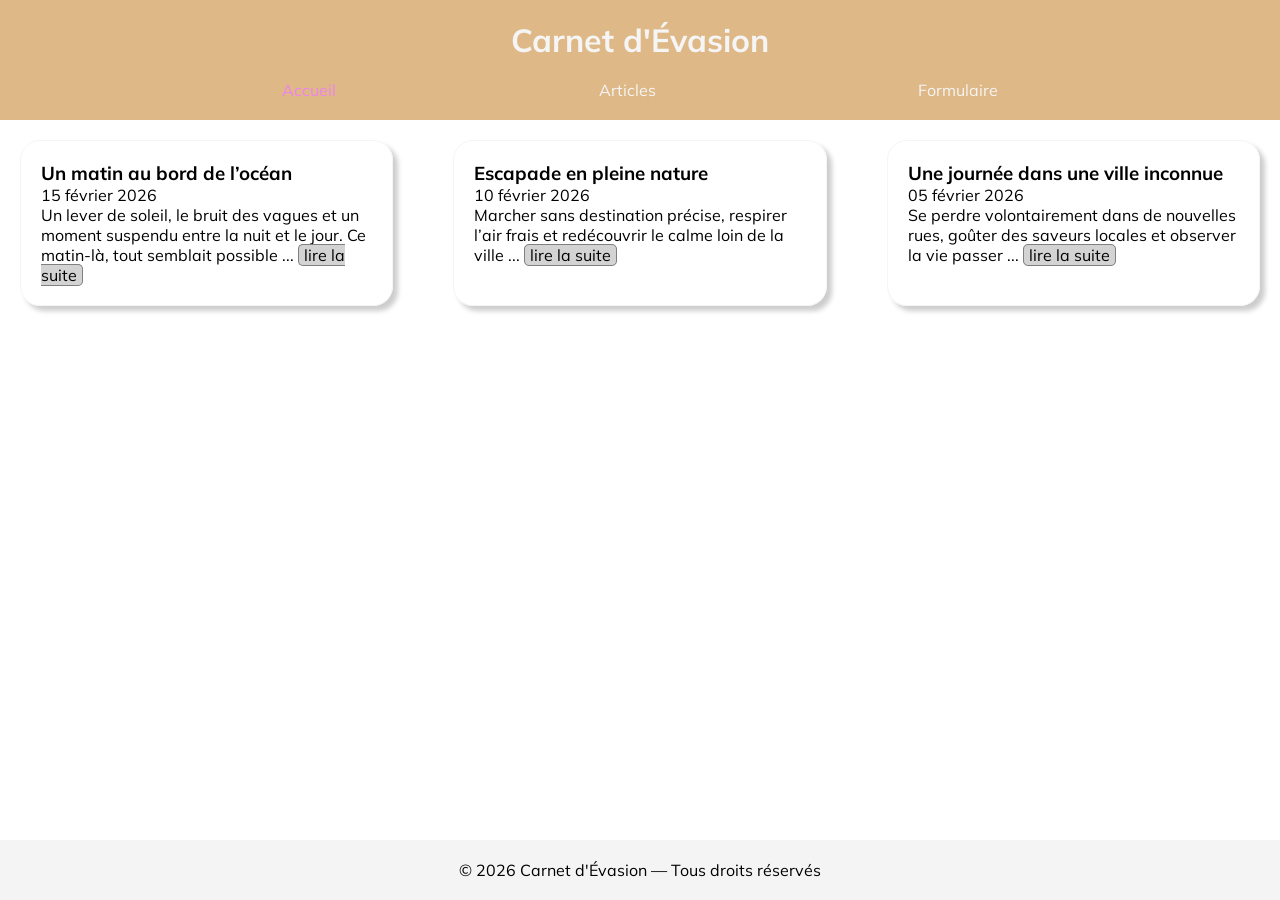
<file: html/index.html>
<!DOCTYPE html>
<html lang="fr">
<head>
    <meta charset="UTF-8">
    <meta name="viewport" content="width=device-width, initial-scale=1.0">
    <link rel="stylesheet" href="../css/style.css">
    <title>Carnet d'Évasion</title>
</head>
<body>
    <header>
        <h1 id="title">Carnet d'Évasion</h1>
        <nav>
            <ul id="navbar">
                <li><a href="#" class="page_link active_page">Accueil</a></li>
                <li><a href="article.html" class="page_link">Articles</a></li>
                <li><a href="formulaire.html" class="page_link">Formulaire</a></li>
            </ul>
        </nav>
    </header>
    <main>
        <section id="articles">
            <article class="extrait_article">
                <h3>Un matin au bord de l’océan</h3>
                <time datetime="2026-02-15">15 février 2026</time>
                <p>Un lever de soleil, le bruit des vagues et un moment suspendu entre la nuit et le jour. Ce matin-là, tout semblait possible ... <a href="article.html" class="lire_la_suite">lire la suite</a></p>
            </article>

            <article class="extrait_article">
                <h3>Escapade en pleine nature</h3>
                <time datetime="2026-02-10">10 février 2026</time>
                <p>Marcher sans destination précise, respirer l’air frais et redécouvrir le calme loin de la ville ... <a href="#" class="lire_la_suite">lire la suite</a></p>
            </article>

            <article class="extrait_article">
                <h3>Une journée dans une ville inconnue</h3>
                <time datetime="2026-02-05">05 février 2026</time>
                <p>Se perdre volontairement dans de nouvelles rues, goûter des saveurs locales et observer la vie passer ... <a href="#" class="lire_la_suite">lire la suite</a></p>
            </article>
        </section>
    </main>
    <footer>
        <p>&copy; 2026 Carnet d'Évasion — Tous droits réservés</p>
    </footer>
</body>
</html>
</file>
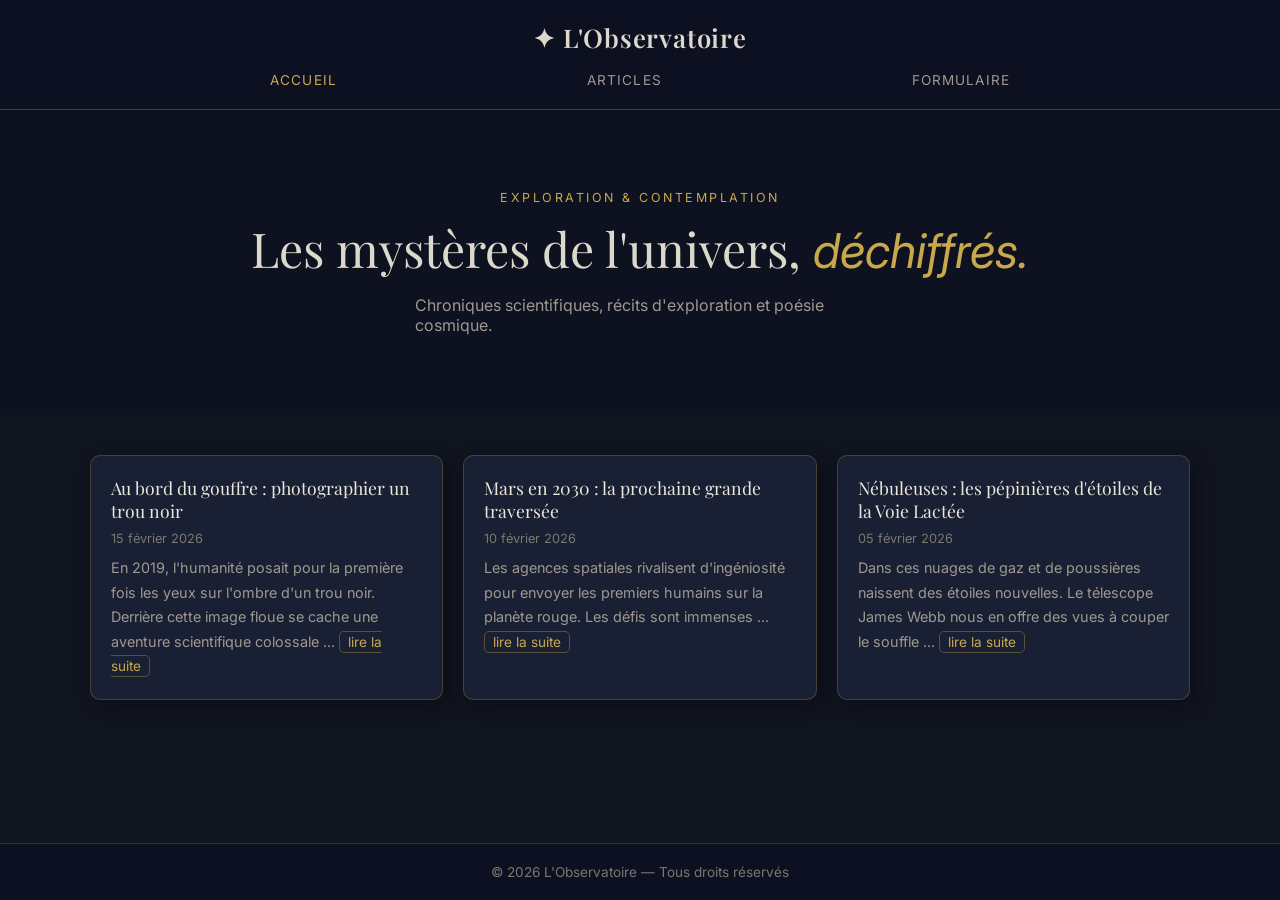
<file: observatoire/html/index.html>
<!DOCTYPE html>
<html lang="fr">
<head>
    <meta charset="UTF-8">
    <meta name="viewport" content="width=device-width, initial-scale=1.0">
    <link rel="stylesheet" href="../css/style.css">
    <script src="../js/app.js" defer></script>
    <title>L'Observatoire</title>
</head>
<body>
    <header>
        <h1 id="title">✦ L'Observatoire</h1>
        <nav>
            <ul id="navbar">
                <li><a href="#" class="page_link active_page">Accueil</a></li>
                <li><a href="article.html" class="page_link">Articles</a></li>
                <li><a href="formulaire.html" class="page_link">Formulaire</a></li>
            </ul>
        </nav>
    </header>

    <section id="hero">
        <p id="hero_label">Exploration &amp; Contemplation</p>
        <h2 id="hero_title">Les mystères de l'univers, <em>déchiffrés.</em></h2>
        <p id="hero_sub">Chroniques scientifiques, récits d'exploration et poésie cosmique.</p>
    </section>

    <main>
        <section id="articles">
            <article class="extrait_article">
                <h3>Au bord du gouffre : photographier un trou noir</h3>
                <time datetime="2026-02-15">15 février 2026</time>
                <p>En 2019, l'humanité posait pour la première fois les yeux sur l'ombre d'un trou noir. Derrière cette image floue se cache une aventure scientifique colossale ... <a href="article.html" class="lire_la_suite">lire la suite</a></p>
            </article>

            <article class="extrait_article">
                <h3>Mars en 2030 : la prochaine grande traversée</h3>
                <time datetime="2026-02-10">10 février 2026</time>
                <p>Les agences spatiales rivalisent d'ingéniosité pour envoyer les premiers humains sur la planète rouge. Les défis sont immenses ... <a href="#" class="lire_la_suite">lire la suite</a></p>
            </article>

            <article class="extrait_article">
                <h3>Nébuleuses : les pépinières d'étoiles de la Voie Lactée</h3>
                <time datetime="2026-02-05">05 février 2026</time>
                <p>Dans ces nuages de gaz et de poussières naissent des étoiles nouvelles. Le télescope James Webb nous en offre des vues à couper le souffle ... <a href="#" class="lire_la_suite">lire la suite</a></p>
            </article>
        </section>
    </main>

    <footer>
        <p>&copy; 2026 L'Observatoire — Tous droits réservés</p>
    </footer>
</body>
</html>
</file>
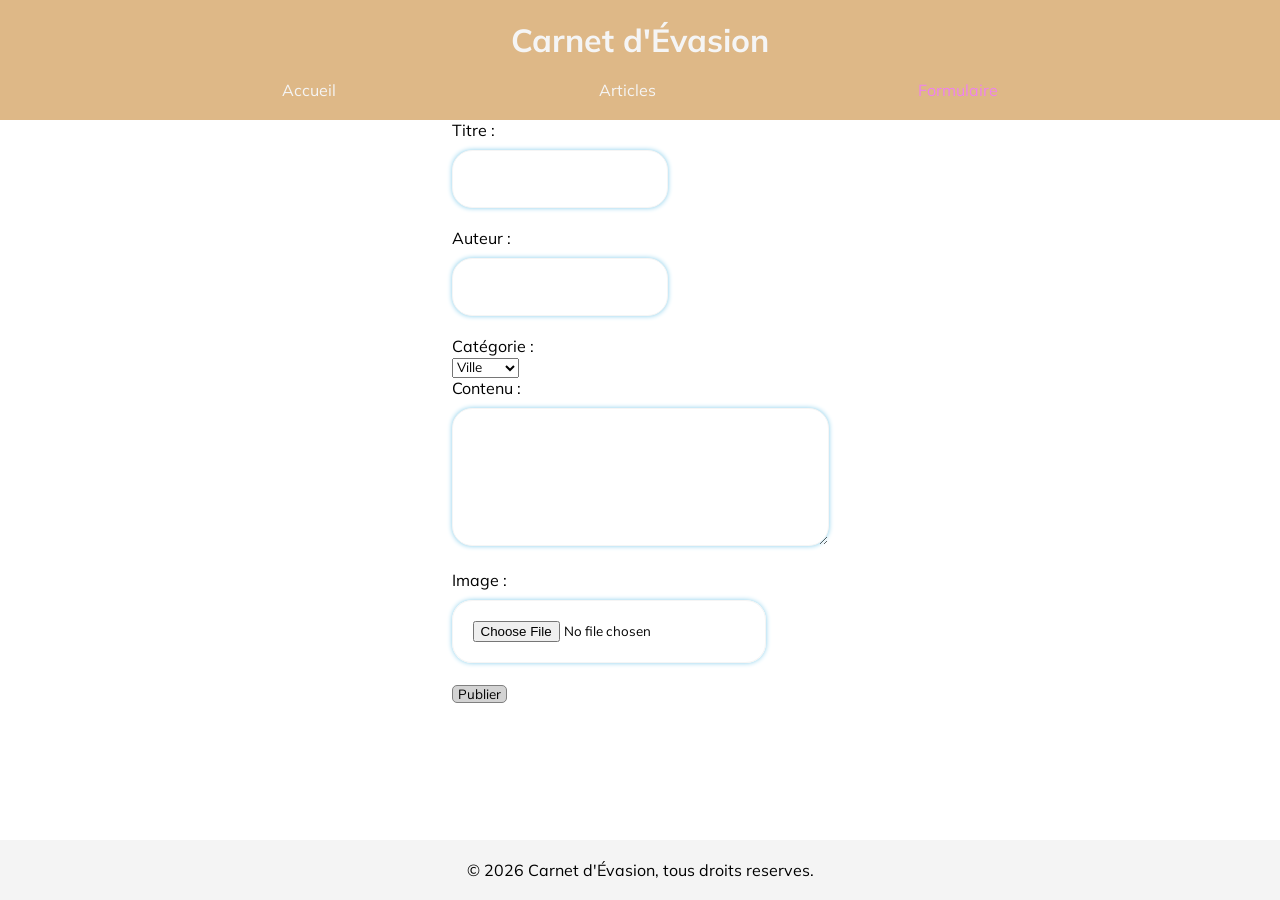
<file: html/formulaire.html>
<!DOCTYPE html>
<html lang="fr">
<head>
    <meta charset="UTF-8">
    <meta name="viewport" content="width=device-width, initial-scale=1.0">
    <link rel="stylesheet" href="../css/style.css">
    <title>Formulaire</title>
</head>
<body>
    <header>
        <h1 id="title">Carnet d'Évasion</h1>
        <nav>
            <ul id="navbar">
                <li><a href="index.html" class="page_link">Accueil</a></li>
                <li><a href="article.html" class="page_link">Articles</a></li>
                <li><a href="#" class="page_link active_page">Formulaire</a></li>
            </ul>
        </nav>
    </header>
    <main class="main">
        <form action="#" method="post">
            <label for="titre">Titre :</label><br>
            <input type="text" id="titre" name="titre" required class="input_form"><br>

            <label for="auteur">Auteur :</label><br>
            <input type="text" id="auteur" name="auteur" class="input_form"><br>

            <label for="categorie">Catégorie :</label><br>
            <select id="categorie" name="categorie">
                <option value="ville">Ville</option>
                <option value="nature">Nature</option>
                <option value="culture">Culture</option>
            </select><br>

            <label for="contenu">Contenu :</label><br>
            <textarea id="contenu" name="contenu" rows="6" cols="40" required class="input_form"></textarea><br>

            <label for="image">Image :</label><br>
            <input type="file" id="image" name="image" class="input_form"><br>

            <button type="submit" class="lire_la_suite">Publier</button>
        </form>
    </main>
    <footer>
        <p>&copy; 2026 Carnet d'Évasion, tous droits reserves.</p>
    </footer>
</body>
</html>
</file>
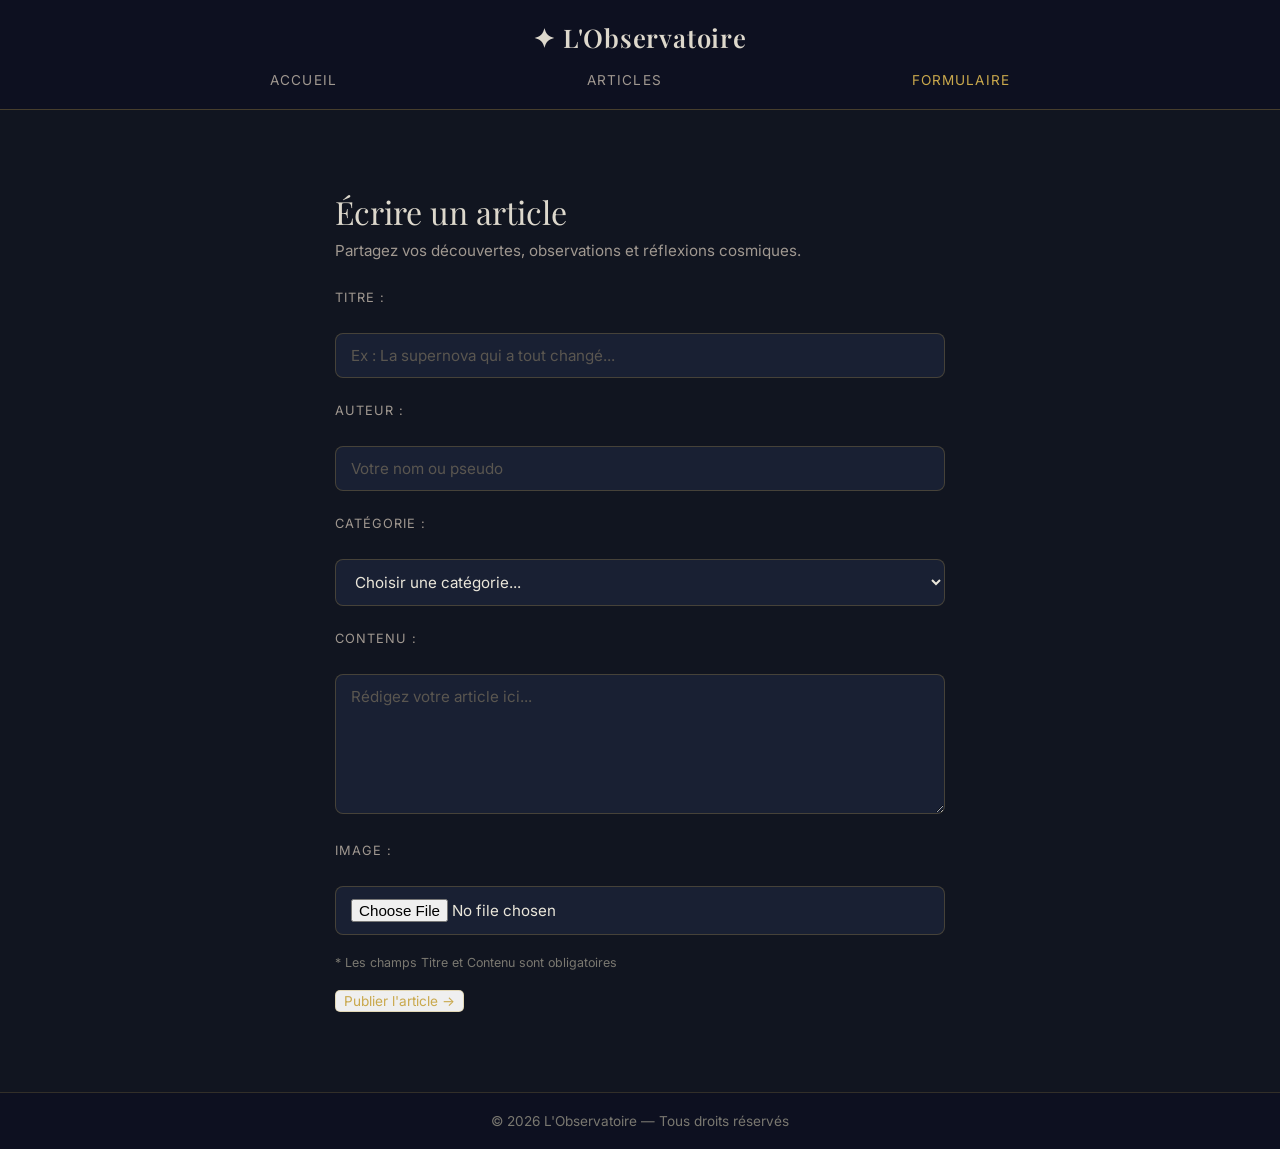
<file: observatoire/html/formulaire.html>
<!DOCTYPE html>
<html lang="fr">
<head>
    <meta charset="UTF-8">
    <meta name="viewport" content="width=device-width, initial-scale=1.0">
    <link rel="stylesheet" href="../css/style.css">
    <script src="../js/app.js" defer></script>
    <title>Formulaire — L'Observatoire</title>
</head>
<body>
    <header>
        <h1 id="title">✦ L'Observatoire</h1>
        <nav>
            <ul id="navbar">
                <li><a href="index.html" class="page_link">Accueil</a></li>
                <li><a href="article.html" class="page_link">Articles</a></li>
                <li><a href="#" class="page_link active_page">Formulaire</a></li>
            </ul>
        </nav>
    </header>

    <main class="main">
        <form action="#" method="post" enctype="multipart/form-data">
            <h2 id="form_title">Écrire un article</h2>
            <p id="form_intro">Partagez vos découvertes, observations et réflexions cosmiques.</p>

            <label for="titre">Titre :</label><br>
            <input type="text" id="titre" name="titre" placeholder="Ex : La supernova qui a tout changé..." required class="input_form"><br>

            <label for="auteur">Auteur :</label><br>
            <input type="text" id="auteur" name="auteur" placeholder="Votre nom ou pseudo" class="input_form"><br>

            <label for="categorie">Catégorie :</label><br>
            <select id="categorie" name="categorie" class="input_form">
                <option value="" disabled selected>Choisir une catégorie...</option>
                <option value="astrophysique">Astrophysique</option>
                <option value="exploration">Exploration spatiale</option>
                <option value="cosmologie">Cosmologie</option>
            </select><br>

            <label for="contenu">Contenu :</label><br>
            <textarea id="contenu" name="contenu" rows="6" cols="40" placeholder="Rédigez votre article ici..." required class="input_form"></textarea><br>

            <label for="image">Image :</label><br>
            <input type="file" id="image" name="image" accept="image/*" class="input_form"><br>

            <p id="form_note">* Les champs Titre et Contenu sont obligatoires</p>

            <button type="submit" class="lire_la_suite">Publier l'article →</button>
        </form>
    </main>

    <footer>
        <p>&copy; 2026 L'Observatoire — Tous droits réservés</p>
    </footer>
</body>
</html>
</file>
<file: css/style.css>
@import url('https://fonts.googleapis.com/css2?family=Mulish:ital,wght@0,200..1000;1,200..1000&display=swap');

*
{
    margin: 0;
    padding: 0;
    box-sizing: border-box;
    font-family: 'Mulish', sans-serif;
}

body {
    height: 100%;
    display: flex;
    flex-direction: column;
    min-height: 100vh; /* Ensures the body is at least the full height of the viewport */
    margin: 0;
}

header
{
    background-color: burlywood;
    padding: 20px;
}

#title
{
    margin-bottom: 20px;
    text-align: center;
    color: whitesmoke;
}

#navbar
{
    display: flex;
    flex-direction: row;
    justify-content: space-evenly;
    list-style-type: none;
}

.page_link
{
    text-decoration: none;
    color: whitesmoke;
    transition: color 0.3s ease;
}

.page_link:hover, .active_page
{
    color: violet
}

#articles
{
    display: grid;
    grid-template-columns: repeat(1, 1fr);
    gap: 20px;
}

@media (min-width: 600px)
{
    #articles
    {
        grid-template-columns: repeat(2, 1fr);
    }
}

@media (min-width: 1024px)
{
    #articles
    {
        grid-template-columns: repeat(3, 1fr);
    }
}

.extrait_article
{
    padding: 20px;
    margin: 20px;
    border: 1px solid whitesmoke;
    border-radius: 20px;
    box-shadow: 5px 5px 5px rgba(0, 0, 0, 0.2);
    transition: box-shadow 0.3s ease;
}

.extrait_article:hover
{
    box-shadow: 10px 10px 15px rgba(0, 0, 0, 0.4);
}

.lire_la_suite
{
    text-decoration: none;
    color: black;
    border: 1px solid gray;
    border-radius: 5px;
    padding: 0px 5px;
    background-color: lightgrey;
}

.main
{
    width: 100%;
    display: flex;
    justify-content: center;
}

#main_article
{
    max-width: 800px;
    line-height: 30px;
}

#article_img
{
    max-width: 100%;
    height: auto;
}

.input_form
{
    padding: 20px;
    margin-bottom: 20px;
    margin-top: 10px;
    border: 1px solid whitesmoke;
    border-radius: 20px;
    box-shadow: 0px 0px 5px skyblue;
}
main {
    flex: 1; /* This makes the main content area grow and fill all available space */
}

footer {
    /* Optional styling */
    background-color: #f4f4f4;
    padding: 20px;
    text-align: center;
}
</file>
<file: observatoire/css/style.css>
/* ================================================
   L'Observatoire — style.css
   Thème : nuit étoilée / astronomie
   ================================================ */

@import url('https://fonts.googleapis.com/css2?family=Playfair+Display:ital,wght@0,400;0,600;1,400&family=Inter:wght@300;400;500&display=swap');

/* -- Reset de base -- */
* {
    margin: 0;
    padding: 0;
    box-sizing: border-box;
    font-family: 'Inter', sans-serif;
}

body {
    height: 100%;
    display: flex;
    flex-direction: column;
    min-height: 100vh;
    margin: 0;
    background-color: #111520;  /* légèrement plus clair */
    color: #eae6da;             /* texte principal plus blanc */
}

/* ================================================
   HEADER
   ================================================ */

header {
    background-color: #0d1020;  /* un peu plus clair que le noir pur */
    border-bottom: 1px solid rgba(201, 168, 76, 0.3);
    padding: 20px;
    position: sticky;
    top: 0;
    z-index: 10;
}

#title {
    margin-bottom: 15px;
    text-align: center;
    color: #ddd8cc;
    font-family: 'Playfair Display', serif;
    font-size: 1.6rem;
    font-weight: 600;
    letter-spacing: 0.03em;
}

#navbar {
    display: flex;
    flex-direction: row;
    justify-content: space-evenly;
    list-style-type: none;
}

.page_link {
    text-decoration: none;
    color: #a09890;             /* bien plus lisible */
    text-transform: uppercase;
    font-size: 0.85rem;
    letter-spacing: 0.08em;
    transition: color 0.3s ease;
}

.page_link:hover, .active_page {
    color: #c9a84c;
}

/* ================================================
   HERO (page d'accueil)
   ================================================ */

#hero {
    background-color: #0d1120;
    background-image: url('https://images.unsplash.com/photo-1506443432602-ac2fcd6f54e0?w=1400&q=50');
    background-size: cover;
    background-position: center;
    padding: 80px 40px;
    display: flex;
    flex-direction: column;
    align-items: center;
}

#hero_label {
    font-size: 0.78rem;
    text-transform: uppercase;
    letter-spacing: 0.2em;
    color: #c9a84c;
    margin-bottom: 15px;
}

#hero_title {
    font-family: 'Playfair Display', serif;
    font-size: 3rem;
    font-weight: 400;
    line-height: 1.2;
    color: #ddd8cc;
    margin-bottom: 15px;
}

#hero_title em {
    color: #c9a84c;
    font-style: italic;
}

#hero_sub {
    color: #a09890;             /* lisible sur fond image sombre */
    font-size: 1rem;
    max-width: 450px;
}

/* ================================================
   GRILLE D'ARTICLES (page d'accueil)
   ================================================ */

main {
    flex: 1;
    padding: 40px 20px;
}

#articles {
    display: grid;
    grid-template-columns: repeat(1, 1fr);
    gap: 20px;
    max-width: 1100px;
    margin: 0 auto;
}

@media (min-width: 600px) {
    #articles {
        grid-template-columns: repeat(2, 1fr);
    }
}

@media (min-width: 1024px) {
    #articles {
        grid-template-columns: repeat(3, 1fr);
    }
}

.extrait_article {
    padding: 20px;
    border: 1px solid rgba(201, 168, 76, 0.25);
    border-radius: 10px;
    background-color: #192033;  /* plus clair, meilleur contraste avec le fond */
    box-shadow: 5px 5px 20px rgba(0, 0, 0, 0.4);
    transition: box-shadow 0.3s ease, transform 0.3s ease;
}

.extrait_article:hover {
    box-shadow: 10px 10px 30px rgba(0, 0, 0, 0.6);
    transform: translateY(-4px);
}

.extrait_article h3 {
    font-family: 'Playfair Display', serif;
    font-size: 1.1rem;
    font-weight: 400;
    color: #eae6da;             /* titre bien visible */
    margin-bottom: 8px;
    line-height: 1.35;
}

.extrait_article time {
    display: block;
    font-size: 0.8rem;
    color: #7a7870;             /* date lisible, pas invisible */
    margin-bottom: 10px;
}

.extrait_article p {
    font-size: 0.9rem;
    color: #a09890;             /* texte résumé clair */
    line-height: 1.7;
}

.lire_la_suite {
    text-decoration: none;
    color: #c9a84c;
    border: 1px solid rgba(201, 168, 76, 0.35);
    border-radius: 5px;
    padding: 2px 8px;
    font-size: 0.85rem;
    transition: color 0.2s, background-color 0.2s;
}

.lire_la_suite:hover {
    color: #0b0e1a;
    background-color: #c9a84c;
}

/* ================================================
   PAGE ARTICLE
   ================================================ */

.main {
    width: 100%;
    display: flex;
    justify-content: center;
}

#main_article {
    max-width: 800px;
    line-height: 30px;
    padding: 40px 20px;
}

#main_article h1 {
    font-family: 'Playfair Display', serif;
    font-size: 2.2rem;
    font-weight: 400;
    color: #ddd8cc;
    margin-bottom: 8px;
    line-height: 1.2;
}

#main_article time {
    display: block;
    font-size: 0.85rem;
    color: #7a7870;             /* date lisible */
    margin-bottom: 20px;
}

#article_img {
    max-width: 100%;
    height: auto;
    border-radius: 8px;
    margin-bottom: 25px;
    margin-top: 10px;
}

#main_article p {
    color: #b8b2a8;             /* texte long bien lisible */
    font-size: 1rem;
    line-height: 1.85;
    margin-bottom: 15px;
}

#main_article em {
    color: #e2c97e;
    font-style: italic;
}

#main_article h2 {
    font-family: 'Playfair Display', serif;
    font-size: 1.5rem;
    font-weight: 400;
    color: #e2c97e;
    margin: 25px 0 12px;
}

#main_article ul {
    list-style: none;
    background-color: #192033;  /* plus clair que le fond */
    border: 1px solid rgba(201, 168, 76, 0.25);
    border-radius: 8px;
    padding: 20px 25px;
    margin-bottom: 25px;
}

#main_article ul li {
    font-size: 0.95rem;
    color: #b8b2a8;             /* texte lisible */
    padding-left: 20px;
    margin-bottom: 8px;
    position: relative;
}

#main_article ul li::before {
    content: '✦';
    position: absolute;
    left: 0;
    color: #c9a84c;
    font-size: 0.5rem;
    top: 6px;
}

#main_article a {
    display: inline-block;
    color: #a09890;             /* lien retour visible */
    font-size: 0.85rem;
    text-transform: uppercase;
    letter-spacing: 0.06em;
    text-decoration: none;
    margin-top: 10px;
    transition: color 0.2s;
}

#main_article a:hover {
    color: #c9a84c;
}

/* ================================================
   PAGE FORMULAIRE
   ================================================ */

form {
    max-width: 650px;
    width: 100%;
    padding: 40px 20px;
}

#form_title {
    font-family: 'Playfair Display', serif;
    font-size: 2rem;
    font-weight: 400;
    color: #ddd8cc;
    margin-bottom: 8px;
}

#form_intro {
    color: #a09890;             /* lisible */
    margin-bottom: 30px;
    font-size: 0.95rem;
}

form label {
    display: block;
    font-size: 0.8rem;
    text-transform: uppercase;
    letter-spacing: 0.08em;
    color: #a09890;             /* labels visibles */
    margin-top: 5px;
}

.input_form {
    padding: 12px 15px;
    margin-bottom: 20px;
    margin-top: 8px;
    border: 1px solid rgba(201, 168, 76, 0.25);
    border-radius: 8px;
    background-color: #192033;  /* plus clair, contraste avec le texte */
    color: #eae6da;
    font-family: 'Inter', sans-serif;
    font-size: 0.95rem;
    width: 100%;
    transition: border-color 0.2s, box-shadow 0.2s;
    outline: none;
}

.input_form::placeholder {
    color: #5a5650;             /* placeholder visible mais discret */
}

.input_form:focus {
    border-color: #c9a84c;
    box-shadow: 0px 0px 8px rgba(201, 168, 76, 0.25);
}

#form_note {
    font-size: 0.78rem;
    color: #7a7870;             /* note visible */
    margin-bottom: 20px;
}

/* ================================================
   FOOTER
   ================================================ */

footer {
    background-color: #0d1020;
    border-top: 1px solid rgba(201, 168, 76, 0.2);
    padding: 20px;
    text-align: center;
    color: #7a7870;             /* copyright lisible */
    font-size: 0.85rem;
}
</file>
